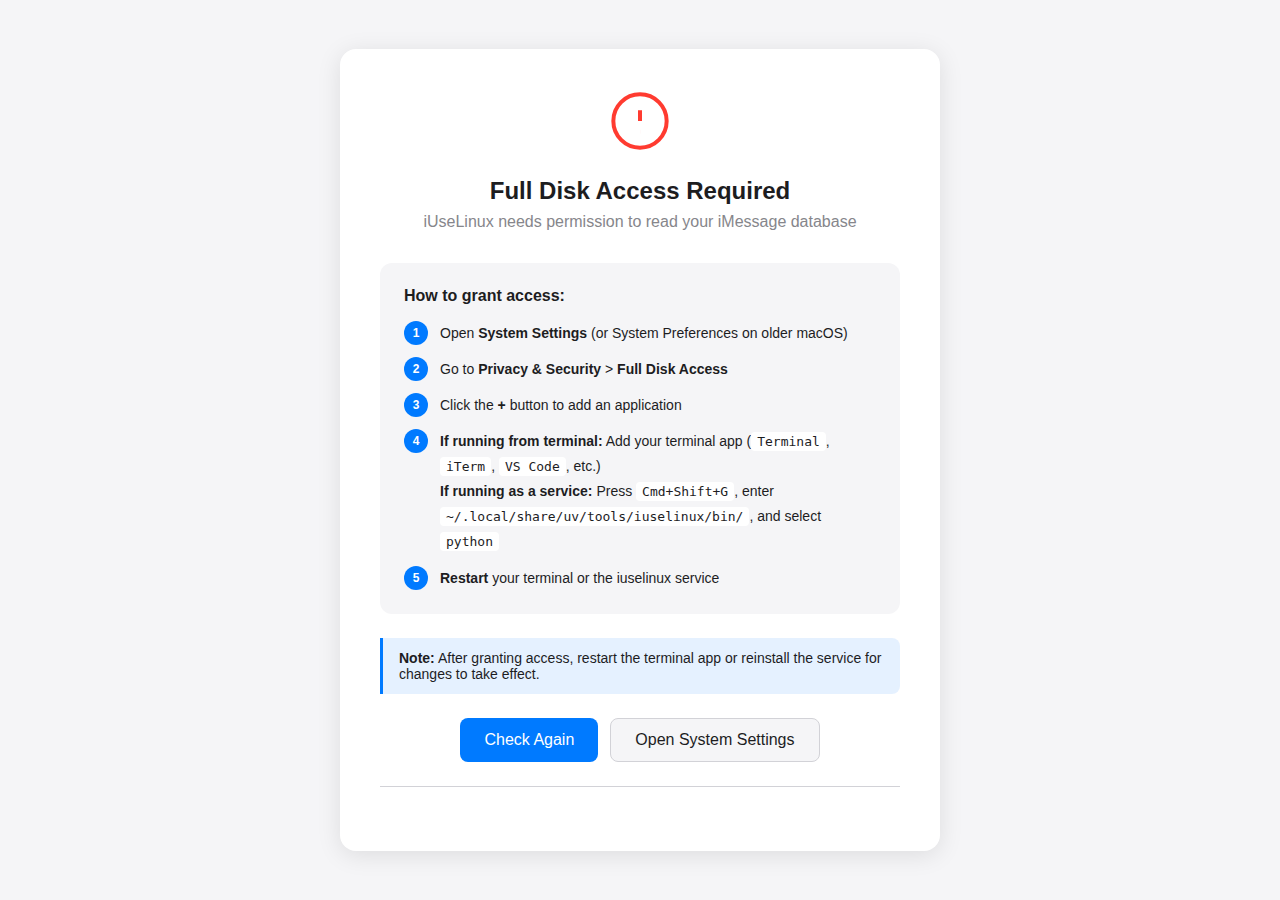
<file: src/iuselinux/static/error-no-access.html>
<!DOCTYPE html>
<html lang="en">
<head>
    <meta charset="UTF-8">
    <meta name="viewport" content="width=device-width, initial-scale=1.0">
    <title>iUseLinux - Permission Required</title>
    <link rel="icon" type="image/x-icon" href="/static/favicon.ico">
    <link rel="icon" type="image/png" sizes="32x32" href="/static/favicon-32x32.png">
    <link rel="icon" type="image/png" sizes="16x16" href="/static/favicon-16x16.png">
    <link rel="apple-touch-icon" sizes="180x180" href="/static/apple-touch-icon.png">
    <style>
        :root {
            --bg: #f5f5f7;
            --card-bg: #ffffff;
            --text: #1d1d1f;
            --text-secondary: #86868b;
            --accent: #007aff;
            --accent-hover: #0056b3;
            --border: #d2d2d7;
            --error: #ff3b30;
            --success: #34c759;
        }

        @media (prefers-color-scheme: dark) {
            :root {
                --bg: #000000;
                --card-bg: #1c1c1e;
                --text: #f5f5f7;
                --text-secondary: #98989d;
                --accent: #0a84ff;
                --accent-hover: #409cff;
                --border: #38383a;
            }
        }

        * {
            box-sizing: border-box;
            margin: 0;
            padding: 0;
        }

        body {
            font-family: -apple-system, BlinkMacSystemFont, 'Segoe UI', Roboto, Oxygen, Ubuntu, sans-serif;
            background: var(--bg);
            color: var(--text);
            min-height: 100vh;
            display: flex;
            align-items: center;
            justify-content: center;
            padding: 20px;
        }

        .container {
            max-width: 600px;
            width: 100%;
        }

        .card {
            background: var(--card-bg);
            border-radius: 16px;
            padding: 40px;
            box-shadow: 0 4px 24px rgba(0, 0, 0, 0.1);
        }

        .icon {
            width: 64px;
            height: 64px;
            margin: 0 auto 24px;
            display: block;
            color: var(--error);
        }

        h1 {
            font-size: 24px;
            font-weight: 600;
            text-align: center;
            margin-bottom: 8px;
        }

        .subtitle {
            color: var(--text-secondary);
            text-align: center;
            margin-bottom: 32px;
        }

        .steps {
            background: var(--bg);
            border-radius: 12px;
            padding: 24px;
            margin-bottom: 24px;
        }

        .steps h2 {
            font-size: 16px;
            font-weight: 600;
            margin-bottom: 16px;
        }

        .step {
            display: flex;
            gap: 12px;
            margin-bottom: 12px;
        }

        .step:last-child {
            margin-bottom: 0;
        }

        .step-number {
            width: 24px;
            height: 24px;
            background: var(--accent);
            color: white;
            border-radius: 50%;
            display: flex;
            align-items: center;
            justify-content: center;
            font-size: 12px;
            font-weight: 600;
            flex-shrink: 0;
        }

        .step-text {
            font-size: 14px;
            line-height: 24px;
        }

        .step-text code {
            background: var(--card-bg);
            padding: 2px 6px;
            border-radius: 4px;
            font-family: 'SF Mono', Monaco, monospace;
            font-size: 13px;
        }

        .note {
            background: rgba(0, 122, 255, 0.1);
            border-left: 3px solid var(--accent);
            padding: 12px 16px;
            border-radius: 0 8px 8px 0;
            margin-bottom: 24px;
            font-size: 14px;
        }

        .actions {
            display: flex;
            gap: 12px;
            justify-content: center;
        }

        .btn {
            padding: 12px 24px;
            border-radius: 8px;
            font-size: 16px;
            font-weight: 500;
            cursor: pointer;
            transition: all 0.2s;
            border: none;
        }

        .btn-primary {
            background: var(--accent);
            color: white;
        }

        .btn-primary:hover {
            background: var(--accent-hover);
        }

        .btn-primary:disabled {
            opacity: 0.6;
            cursor: not-allowed;
        }

        .btn-secondary {
            background: var(--bg);
            color: var(--text);
            border: 1px solid var(--border);
        }

        .btn-secondary:hover {
            background: var(--border);
        }

        .status {
            text-align: center;
            margin-top: 24px;
            padding-top: 24px;
            border-top: 1px solid var(--border);
        }

        .status-checking {
            color: var(--text-secondary);
        }

        .status-success {
            color: var(--success);
            font-weight: 500;
        }

        .spinner {
            display: inline-block;
            width: 16px;
            height: 16px;
            border: 2px solid var(--border);
            border-top-color: var(--accent);
            border-radius: 50%;
            animation: spin 1s linear infinite;
            margin-right: 8px;
            vertical-align: middle;
        }

        @keyframes spin {
            to { transform: rotate(360deg); }
        }

        .hidden {
            display: none !important;
        }
    </style>
</head>
<body>
    <div class="container">
        <div class="card">
            <svg class="icon" viewBox="0 0 24 24" fill="none" stroke="currentColor" stroke-width="1.5">
                <circle cx="12" cy="12" r="10"/>
                <path d="M12 8v4M12 16h.01"/>
            </svg>

            <h1>Full Disk Access Required</h1>
            <p class="subtitle">iUseLinux needs permission to read your iMessage database</p>

            <div class="steps">
                <h2>How to grant access:</h2>
                <div class="step">
                    <span class="step-number">1</span>
                    <span class="step-text">Open <strong>System Settings</strong> (or System Preferences on older macOS)</span>
                </div>
                <div class="step">
                    <span class="step-number">2</span>
                    <span class="step-text">Go to <strong>Privacy & Security</strong> > <strong>Full Disk Access</strong></span>
                </div>
                <div class="step">
                    <span class="step-number">3</span>
                    <span class="step-text">Click the <strong>+</strong> button to add an application</span>
                </div>
                <div class="step">
                    <span class="step-number">4</span>
                    <span class="step-text">
                        <strong>If running from terminal:</strong> Add your terminal app (<code>Terminal</code>, <code>iTerm</code>, <code>VS Code</code>, etc.)<br>
                        <strong>If running as a service:</strong> Press <code>Cmd+Shift+G</code>, enter <code>~/.local/share/uv/tools/iuselinux/bin/</code>, and select <code>python</code>
                    </span>
                </div>
                <div class="step">
                    <span class="step-number">5</span>
                    <span class="step-text"><strong>Restart</strong> your terminal or the iuselinux service</span>
                </div>
            </div>

            <div class="note">
                <strong>Note:</strong> After granting access, restart the terminal app or reinstall the service for changes to take effect.
            </div>

            <div class="actions">
                <button id="retry-btn" class="btn btn-primary">Check Again</button>
                <button id="open-settings-btn" class="btn btn-secondary">Open System Settings</button>
            </div>

            <div class="status">
                <span id="status-text" class="status-checking hidden">
                    <span class="spinner"></span>
                    Checking access...
                </span>
                <span id="status-success" class="status-success hidden">
                    Access granted! Redirecting...
                </span>
            </div>
        </div>
    </div>

    <script>
        const retryBtn = document.getElementById('retry-btn');
        const openSettingsBtn = document.getElementById('open-settings-btn');
        const statusText = document.getElementById('status-text');
        const statusSuccess = document.getElementById('status-success');

        async function checkAccess() {
            retryBtn.disabled = true;
            statusText.classList.remove('hidden');
            statusSuccess.classList.add('hidden');

            try {
                const response = await fetch('/check-access');
                const data = await response.json();

                if (data.accessible) {
                    statusText.classList.add('hidden');
                    statusSuccess.classList.remove('hidden');
                    // Redirect to main app after a brief delay
                    setTimeout(() => {
                        window.location.reload();
                    }, 1000);
                } else {
                    statusText.classList.add('hidden');
                    retryBtn.disabled = false;
                }
            } catch (error) {
                console.error('Error checking access:', error);
                statusText.classList.add('hidden');
                retryBtn.disabled = false;
            }
        }

        retryBtn.addEventListener('click', checkAccess);

        // Open System Settings (macOS deep link)
        openSettingsBtn.addEventListener('click', () => {
            // This URL scheme opens Privacy & Security > Full Disk Access on macOS
            window.open('x-apple.systempreferences:com.apple.preference.security?Privacy_AllFiles', '_blank');
        });
    </script>
</body>
</html>
</file>
